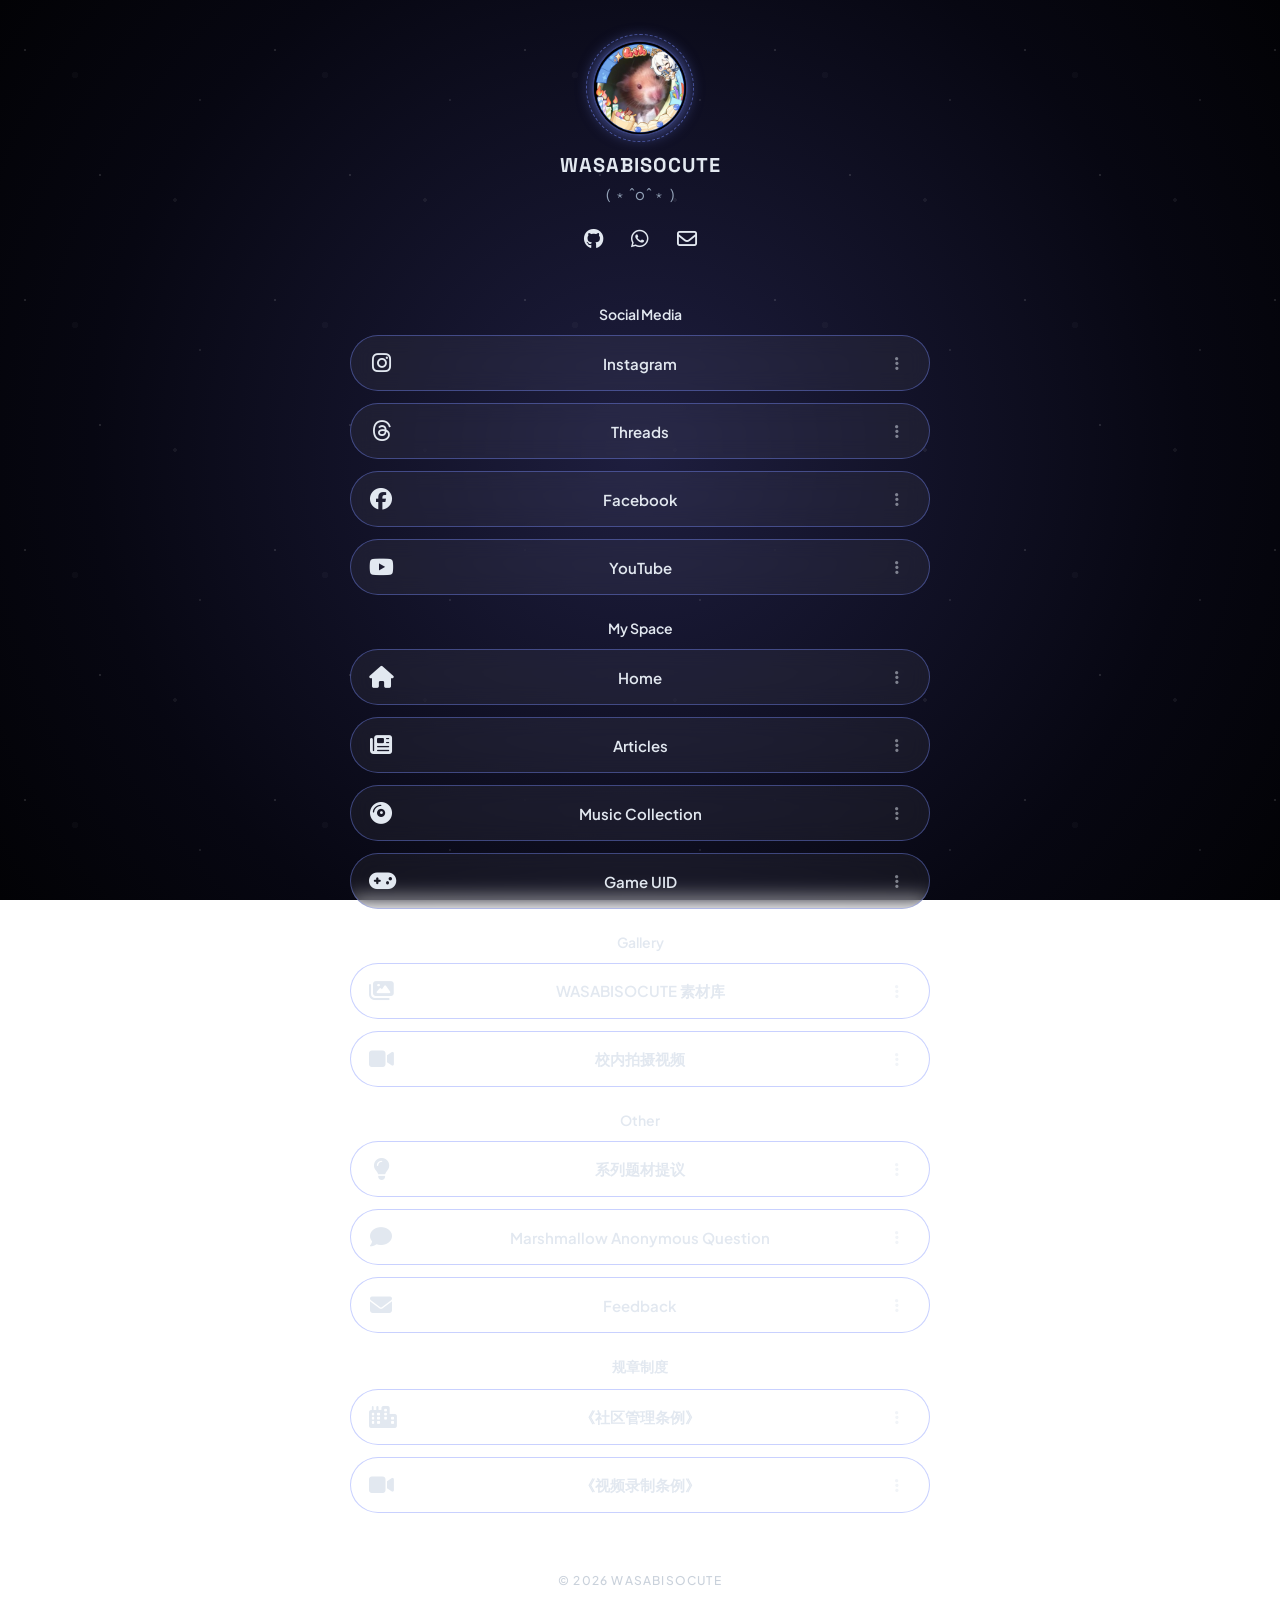
<file: link.html>
<!DOCTYPE html>
<html lang="en">

<head>
    <meta charset="UTF-8">
    <meta name="viewport" content="width=device-width, initial-scale=1.0">
    <meta http-equiv="Cache-Control" content="no-cache, no-store, must-revalidate">
    <meta http-equiv="Pragma" content="no-cache">
    <meta http-equiv="Expires" content="0">
    <title>Links | WASABISOCUTE</title>
    <link rel="icon" type="image/x-icon" href="/picture/favicon.ico">
    <link rel="preconnect" href="https://fonts.googleapis.com">
    <link rel="preconnect" href="https://fonts.gstatic.com" crossorigin>
    <link
        href="https://fonts.googleapis.com/css2?family=Plus+Jakarta+Sans:wght@300;400;500;600;700&family=Space+Grotesk:wght@400;500;600;700&display=swap"
        rel="stylesheet">
    <link href="https://cdnjs.cloudflare.com/ajax/libs/font-awesome/6.5.2/css/all.min.css" rel="stylesheet">
    <style>
        :root {
            --bg-gradient: radial-gradient(circle at 50% 50%, #1e1e3f, #070712 70%, #020205);
            --card-border: rgba(120, 140, 255, 0.4);
            --card-border-glow: rgba(120, 140, 255, 0.6);
            --text-main: #e2e8f0;
            --text-muted: #94a3b8;
            --accent-color: #6366f1;
            --accent-glow: rgba(99, 102, 241, 0.4);
            --btn-bg: rgba(255, 255, 255, 0.05);
            --btn-bg-hover: rgba(255, 255, 255, 0.1);
        }

        * {
            box-sizing: border-box;
            margin: 0;
            padding: 0;
        }

        body {
            font-family: 'Plus Jakarta Sans', sans-serif;
            background: var(--bg-gradient);
            background-attachment: fixed;
            color: var(--text-main);
            min-height: 100vh;
            display: flex;
            flex-direction: column;
            align-items: center;
            overflow-x: hidden;
            padding: 40px 16px;
        }

        .stars {
            position: fixed;
            inset: 0;
            background:
                radial-gradient(circle at 10% 20%, rgba(255, 255, 255, 0.2) 1px, transparent 1px),
                radial-gradient(circle at 80% 40%, rgba(255, 255, 255, 0.15) 1.5px, transparent 1.5px),
                radial-gradient(circle at 40% 70%, rgba(255, 255, 255, 0.2) 1px, transparent 1px),
                radial-gradient(circle at 70% 80%, rgba(255, 255, 255, 0.1) 2px, transparent 2px),
                radial-gradient(circle at 30% 30%, rgba(255, 255, 255, 0.05) 3px, transparent 3px);
            background-size: 250px 250px;
            opacity: 0.6;
            pointer-events: none;
            z-index: 0;
            animation: spacetwinkle 60s linear infinite;
        }

        @keyframes spacetwinkle {
            from {
                background-position: 0 0;
            }

            to {
                background-position: 500px 1000px;
            }
        }

        .container {
            position: relative;
            z-index: 10;
            width: 100%;
            max-width: 580px;
            display: flex;
            flex-direction: column;
            align-items: center;
        }

        .avatar-wrapper {
            position: relative;
            margin: 0 auto 16px;
        }

        .avatar {
            width: 96px;
            height: 96px;
            border-radius: 50%;
            background: rgba(12, 12, 28, 0.6);
            border: 2px solid var(--card-border);
            box-shadow: 0 0 15px var(--card-border-glow);
            object-fit: cover;
            display: flex;
            align-items: center;
            justify-content: center;
            font-size: 2.5rem;
            color: var(--accent-color);
        }

        .avatar-ring {
            position: absolute;
            inset: -6px;
            border-radius: 50%;
            border: 1px dashed rgba(120, 140, 255, 0.5);
            animation: rotateRing 20s linear infinite;
        }

        @keyframes rotateRing {
            from {
                transform: rotate(0deg);
            }

            to {
                transform: rotate(360deg);
            }
        }

        .profile-name {
            font-family: 'Space Grotesk', sans-serif;
            font-size: 20px;
            font-weight: 700;
            text-transform: uppercase;
            letter-spacing: 0.05em;
            text-align: center;
            color: var(--text-main);
            margin-bottom: 6px;
        }

        .profile-bio {
            font-size: 15px;
            font-weight: 400;
            color: var(--text-muted);
            text-align: center;
        }

        .social-header-row {
            display: flex;
            justify-content: center;
            gap: 12px;
            margin-top: 16px;
            margin-bottom: 24px;
        }

        .social-btn {
            background: transparent;
            border: none;
            color: var(--text-main);
            font-size: 20px;
            padding: 8px;
            cursor: pointer;
            transition: transform 0.2s ease, filter 0.2s ease;
            text-decoration: none;
            display: inline-flex;
            align-items: center;
            justify-content: center;
        }

        .social-btn:hover {
            transform: scale(1.15);
            filter: drop-shadow(0 0 8px var(--accent-glow));
            color: var(--accent-color);
        }

        .section-header {
            font-size: 14px;
            font-weight: 600;
            color: var(--text-main);
            text-align: center;
            margin: 24px 0 12px 0;
            width: 100%;
        }

        .links-container {
            width: 100%;
            display: flex;
            flex-direction: column;
            gap: 12px;
        }

        .link-pill {
            display: flex;
            align-items: center;
            justify-content: center;
            position: relative;
            width: 100%;
            height: 56px;
            padding: 0 20px;
            background-color: var(--btn-bg);
            border: 1px solid var(--card-border);
            border-radius: 50px;
            text-decoration: none;
            color: var(--text-main);
            font-family: 'Plus Jakarta Sans', sans-serif;
            font-weight: 600;
            font-size: 15px;
            backdrop-filter: blur(10px);
            transition: all 0.2s ease;
        }

        .link-pill:hover {
            background-color: var(--btn-bg-hover);
            border-color: rgba(120, 140, 255, 0.6);
            box-shadow: 0 4px 15px rgba(0, 0, 0, 0.2);
            transform: scale(1.02);
        }

        .link-icon {
            position: absolute;
            left: 18px;
            font-size: 22px;
            width: 24px;
            text-align: center;
            color: var(--text-main);
        }

        .link-text {
            text-align: center;
            width: 100%;
            padding: 0 40px;
            /* leaves room for icons on sides */
        }

        .link-share {
            position: absolute;
            right: 16px;
            width: 32px;
            height: 32px;
            border-radius: 50%;
            display: flex;
            align-items: center;
            justify-content: center;
            opacity: 0.5;
            transition: all 0.2s ease;
            cursor: pointer;
            z-index: 2;
        }

        .link-share:hover {
            opacity: 1;
            background-color: rgba(255, 255, 255, 0.2);
            transform: scale(1.15);
        }

        footer {
            margin-top: 60px;
            font-size: 12px;
            font-weight: 500;
            color: rgba(148, 163, 184, 0.5);
            text-transform: uppercase;
            letter-spacing: 0.1em;
            z-index: 10;
        }

        /* Toast Notification */
        .toast {
            position: fixed;
            bottom: 30px;
            left: 50%;
            transform: translateX(-50%) translateY(100px);
            background: rgba(15, 15, 30, 0.95);
            border: 1px solid var(--accent-color);
            color: var(--text-main);
            padding: 12px 24px;
            border-radius: 50px;
            box-shadow: 0 8px 30px rgba(0, 0, 0, 0.6), 0 0 15px var(--accent-glow);
            backdrop-filter: blur(12px);
            display: flex;
            align-items: center;
            gap: 10px;
            font-size: 14px;
            font-weight: 500;
            z-index: 1000;
            opacity: 0;
            pointer-events: none;
            transition: transform 0.3s cubic-bezier(0.16, 1, 0.3, 1), opacity 0.3s ease;
        }

        .toast.show {
            transform: translateX(-50%) translateY(0);
            opacity: 1;
            pointer-events: auto;
        }

        .toast i {
            color: #10b981;
            font-size: 16px;
        }

        /* Share Modal Overlay */
        .share-modal-overlay {
            position: fixed;
            inset: 0;
            background: rgba(5, 5, 12, 0.75);
            backdrop-filter: blur(8px);
            display: flex;
            align-items: center;
            justify-content: center;
            z-index: 999;
            opacity: 0;
            visibility: hidden;
            transition: opacity 0.25s ease, visibility 0.25s ease;
            padding: 16px;
        }

        .share-modal-overlay.active {
            opacity: 1;
            visibility: visible;
        }

        /* Share Modal Content Card */
        .share-modal-content {
            background: rgba(18, 18, 38, 0.92);
            border: 1px solid var(--card-border);
            box-shadow: 0 16px 50px rgba(0, 0, 0, 0.7), 0 0 30px var(--card-border-glow);
            border-radius: 24px;
            width: 100%;
            max-width: 440px;
            padding: 24px;
            display: flex;
            flex-direction: column;
            gap: 16px;
            transform: scale(0.92);
            transition: transform 0.25s cubic-bezier(0.16, 1, 0.3, 1);
        }

        .share-modal-overlay.active .share-modal-content {
            transform: scale(1);
        }

        .share-modal-header {
            display: flex;
            align-items: center;
            justify-content: space-between;
        }

        .share-modal-title {
            font-family: 'Space Grotesk', sans-serif;
            font-size: 18px;
            font-weight: 700;
            color: var(--text-main);
            overflow: hidden;
            text-overflow: ellipsis;
            white-space: nowrap;
            padding-right: 12px;
        }

        .share-modal-close {
            background: rgba(255, 255, 255, 0.08);
            border: none;
            color: var(--text-muted);
            width: 32px;
            height: 32px;
            border-radius: 50%;
            display: flex;
            align-items: center;
            justify-content: center;
            cursor: pointer;
            transition: background 0.2s, color 0.2s, transform 0.2s;
            flex-shrink: 0;
        }

        .share-modal-close:hover {
            background: rgba(255, 255, 255, 0.18);
            color: #fff;
            transform: scale(1.08);
        }

        .share-modal-url {
            font-family: 'Space Grotesk', monospace;
            font-size: 13px;
            color: var(--text-muted);
            background: rgba(8, 8, 20, 0.6);
            border: 1px solid rgba(120, 140, 255, 0.15);
            padding: 10px 14px;
            border-radius: 12px;
            word-break: break-all;
            user-select: all;
            max-height: 70px;
            overflow-y: auto;
        }

        .share-modal-actions {
            display: flex;
            flex-direction: column;
            gap: 10px;
            margin-top: 4px;
        }

        .share-action-btn {
            display: flex;
            align-items: center;
            justify-content: center;
            gap: 10px;
            padding: 12px 18px;
            border-radius: 50px;
            font-family: 'Plus Jakarta Sans', sans-serif;
            font-size: 14px;
            font-weight: 600;
            cursor: pointer;
            border: 1px solid var(--card-border);
            background: rgba(255, 255, 255, 0.05);
            color: var(--text-main);
            transition: all 0.2s ease;
        }

        .share-action-btn:hover {
            background: rgba(255, 255, 255, 0.12);
            border-color: rgba(120, 140, 255, 0.6);
            transform: translateY(-2px);
        }

        .share-action-btn.primary {
            background: linear-gradient(135deg, #6366f1, #4f46e5);
            border: none;
            box-shadow: 0 4px 15px var(--accent-glow);
        }

        .share-action-btn.primary:hover {
            background: linear-gradient(135deg, #7174f8, #5b53ee);
            box-shadow: 0 6px 20px rgba(99, 102, 241, 0.6);
            transform: translateY(-2px);
        }
    </style>
</head>

<body>
    <div class="stars"></div>

    <div class="container">
        <!-- Avatar and Profile Info -->
        <div class="avatar-wrapper">
            <div class="avatar-ring"></div>
            <div class="avatar">
                <img src="/picture/avatar/WASABISOCUTE.jpg" alt="Avatar"
                    style="width:100%; height:100%; border-radius:50%; object-fit:cover;">
            </div>
        </div>
        <h1 class="profile-name">WASABISOCUTE</h1>
        <p class="profile-bio">( ﹡ˆoˆ﹡ )</p>

        <!-- Social Icons in Header -->
        <div class="social-header-row" id="social-header-container"></div>

        <!-- Link Sections Container -->
        <div id="link-sections-container" style="width: 100%;"></div>

    </div>

    <footer>
        &copy; 2026 WASABISOCUTE
    </footer>

    <!-- Toast Notification -->
    <div id="toast" class="toast">
        <i class="fa-solid fa-circle-check"></i>
        <span id="toast-message">链接已复制到剪贴板</span>
    </div>

    <!-- Share Modal -->
    <div id="share-modal" class="share-modal-overlay">
        <div class="share-modal-content">
            <div class="share-modal-header">
                <div class="share-modal-title" id="share-modal-title">Link Title</div>
                <button class="share-modal-close" id="share-modal-close">
                    <i class="fa-solid fa-xmark"></i>
                </button>
            </div>
            <div class="share-modal-url" id="share-modal-url">https://...</div>
            <div class="share-modal-actions">
                <button class="share-action-btn primary" id="share-btn-copy">
                    <i class="fa-solid fa-copy"></i>
                    <span>复制链接 / Copy Link</span>
                </button>
                <button class="share-action-btn" id="share-btn-native">
                    <i class="fa-solid fa-share-nodes"></i>
                    <span>分享 / Share</span>
                </button>
                <button class="share-action-btn" id="share-btn-open">
                    <i class="fa-solid fa-arrow-up-right-from-square"></i>
                    <span>新标签页打开 / Open in New Tab</span>
                </button>
            </div>
        </div>
    </div>

    <script src="link.js"></script>
</body>

</html>
</file>
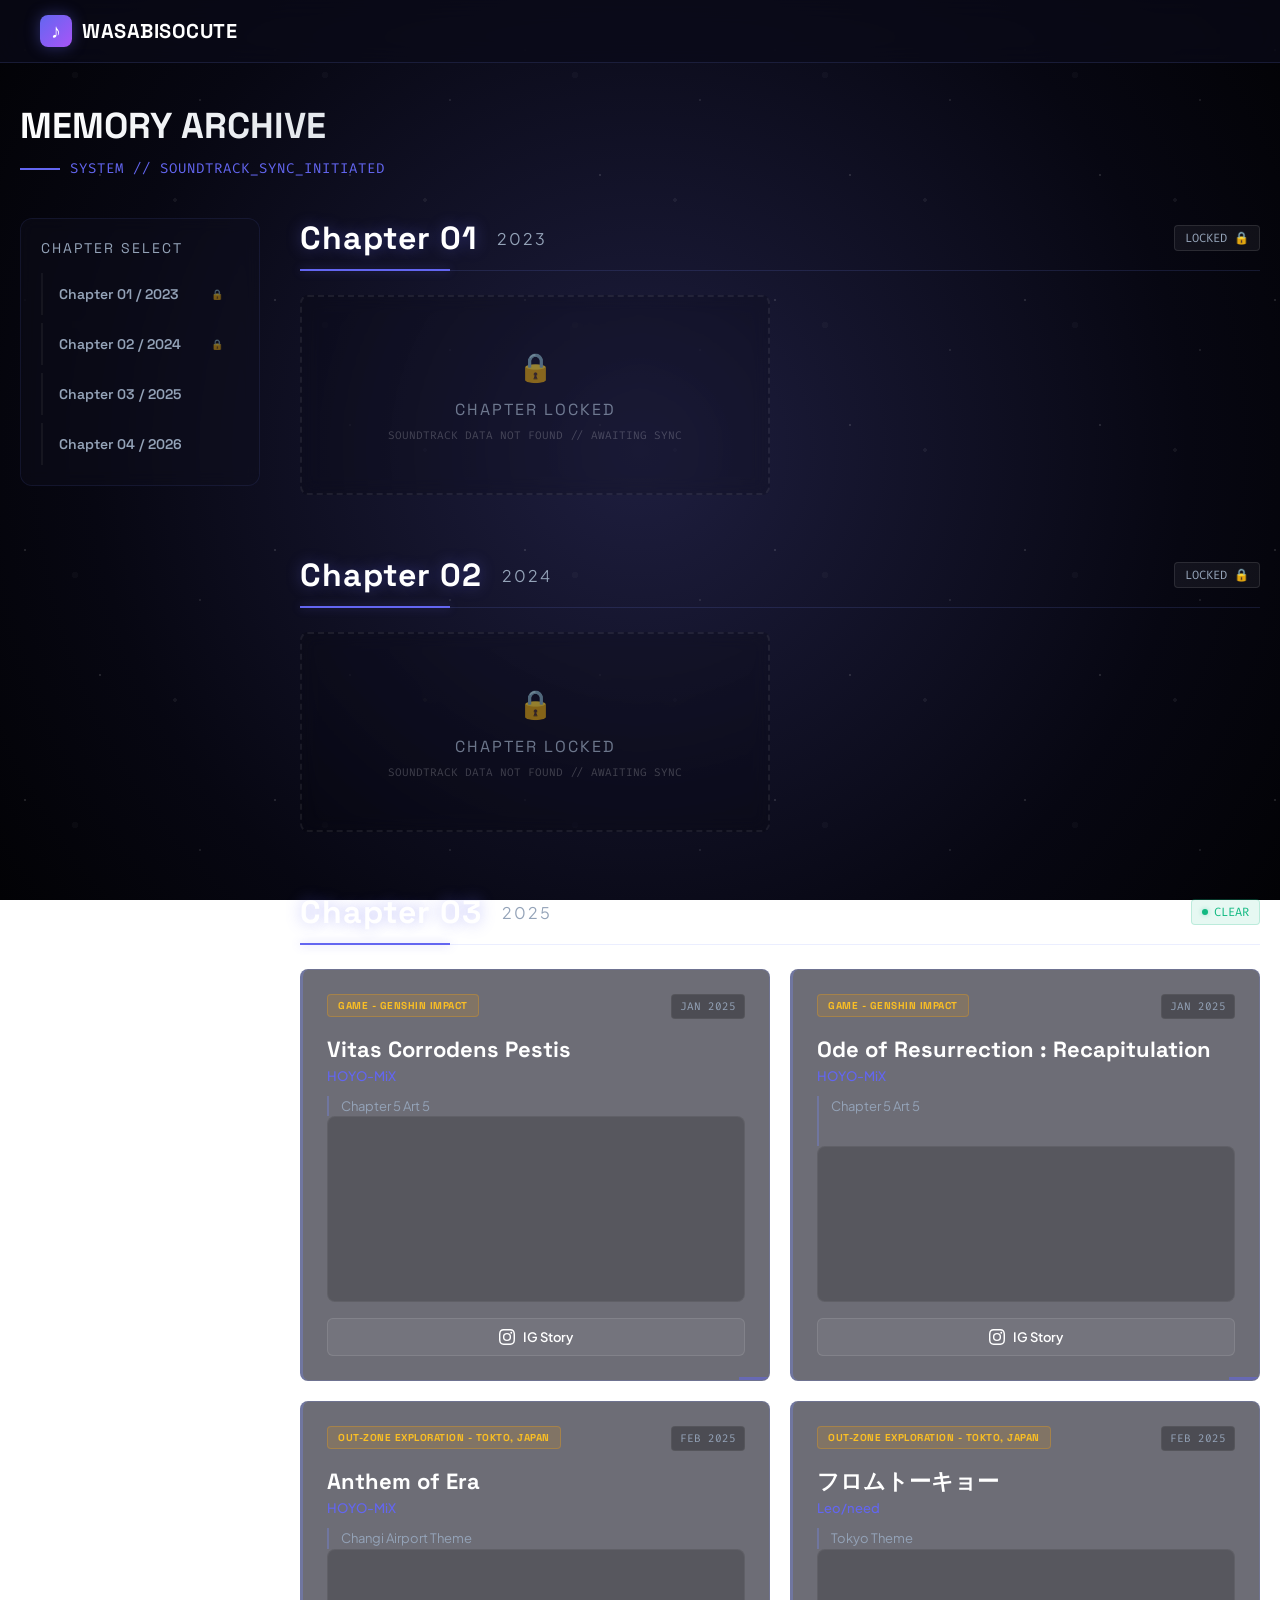
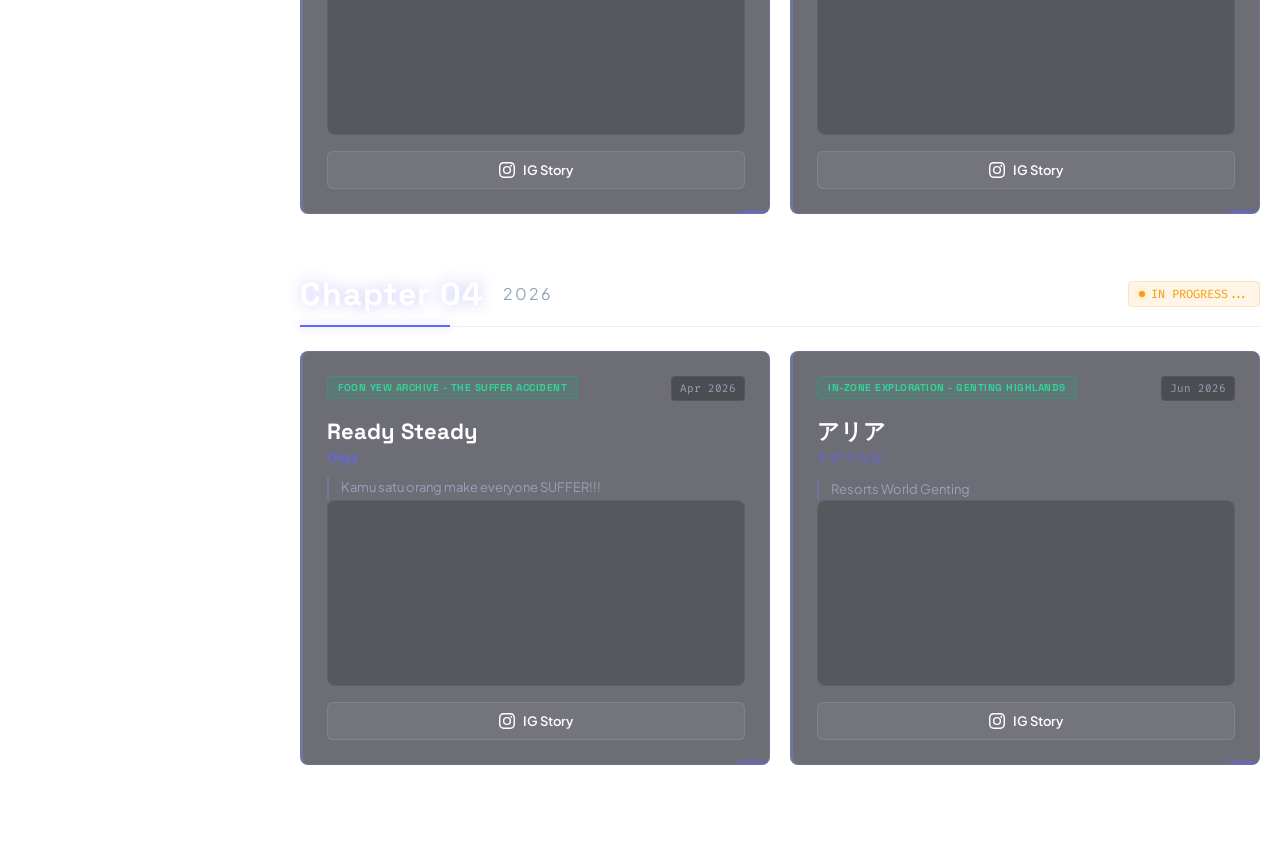
<file: music_collection_old.html>
<!DOCTYPE html>
<html lang="zh-CN">

<head>
    <meta charset="UTF-8">
    <meta name="viewport" content="width=device-width, initial-scale=1.0">
    <title>OST Collection | WASABISOCUTE</title>

    <!-- Premium Fonts -->
    <link rel="preconnect" href="https://fonts.googleapis.com">
    <link rel="preconnect" href="https://fonts.gstatic.com" crossorigin>
    <link
        href="https://fonts.googleapis.com/css2?family=Plus+Jakarta+Sans:wght@300;400;500;600;700&family=Space+Grotesk:wght@400;500;600;700&family=Fira+Code:wght@400;500&display=swap"
        rel="stylesheet">

    <style>
        :root {
            --bg-gradient: radial-gradient(circle at 50% 50%, #1e1e3f, #070712 70%, #020205);
            --card-bg: rgba(12, 12, 28, 0.6);
            --card-border: rgba(120, 140, 255, 0.2);
            --card-border-glow: rgba(120, 140, 255, 0.6);
            --text-main: #e2e8f0;
            --text-muted: #94a3b8;
            --accent-color: #6366f1;
            --accent-glow: rgba(99, 102, 241, 0.4);
            --success-color: #10b981;
            --success-glow: rgba(16, 185, 129, 0.4);
            --warning-color: #f59e0b;
        }

        * {
            box-sizing: border-box;
            margin: 0;
            padding: 0;
        }

        /* Custom Scrollbar */
        ::-webkit-scrollbar {
            width: 8px;
            height: 8px;
        }

        ::-webkit-scrollbar-track {
            background: rgba(10, 10, 20, 0.5);
        }

        ::-webkit-scrollbar-thumb {
            background: rgba(120, 140, 255, 0.3);
            border-radius: 4px;
        }

        ::-webkit-scrollbar-thumb:hover {
            background: rgba(120, 140, 255, 0.6);
        }

        body {
            font-family: 'Plus Jakarta Sans', sans-serif;
            background: var(--bg-gradient);
            background-attachment: fixed;
            color: var(--text-main);
            min-height: 100vh;
            display: flex;
            flex-direction: column;
            overflow-x: hidden;
            scroll-behavior: smooth;
        }

        /* Cosmic Background Stars */
        .stars {
            position: fixed;
            inset: 0;
            background:
                radial-gradient(circle at 10% 20%, rgba(255, 255, 255, 0.2) 1px, transparent 1px),
                radial-gradient(circle at 80% 40%, rgba(255, 255, 255, 0.15) 1.5px, transparent 1.5px),
                radial-gradient(circle at 40% 70%, rgba(255, 255, 255, 0.2) 1px, transparent 1px),
                radial-gradient(circle at 70% 80%, rgba(255, 255, 255, 0.1) 2px, transparent 2px),
                radial-gradient(circle at 30% 30%, rgba(255, 255, 255, 0.05) 3px, transparent 3px);
            background-size: 250px 250px;
            opacity: 0.6;
            pointer-events: none;
            z-index: 0;
            animation: spacetwinkle 60s linear infinite;
        }

        @keyframes spacetwinkle {
            from {
                background-position: 0 0;
            }

            to {
                background-position: 500px 1000px;
            }
        }

        header {
            position: sticky;
            top: 0;
            z-index: 100;
            backdrop-filter: blur(12px);
            background: rgba(10, 10, 25, 0.7);
            border-bottom: 1px solid rgba(120, 140, 255, 0.15);
            padding: 15px 30px;
        }

        .nav-container {
            max-width: 1200px;
            margin: 0 auto;
            display: flex;
            justify-content: space-between;
            align-items: center;
        }

        .logo {
            font-family: 'Space Grotesk', sans-serif;
            font-size: 20px;
            font-weight: 700;
            color: #fff;
            text-decoration: none;
            display: flex;
            align-items: center;
            gap: 10px;
            letter-spacing: 0.5px;
        }

        .logo-symbol {
            width: 32px;
            height: 32px;
            border-radius: 8px;
            background: linear-gradient(135deg, var(--accent-color), #a855f7);
            display: flex;
            align-items: center;
            justify-content: center;
            font-weight: bold;
            color: #fff;
            box-shadow: 0 0 15px var(--accent-glow);
        }

        /* Main Layout */
        main {
            flex: 1;
            max-width: 1300px;
            width: 100%;
            margin: 0 auto;
            padding: 40px 20px;
            z-index: 1;
            position: relative;
        }

        .page-title {
            font-family: 'Space Grotesk', sans-serif;
            font-size: 36px;
            font-weight: 700;
            text-align: left;
            margin-bottom: 10px;
            background: linear-gradient(135deg, #fff, var(--text-muted));
            -webkit-background-clip: text;
            -webkit-text-fill-color: transparent;
        }

        .page-subtitle {
            text-align: left;
            color: var(--accent-color);
            margin-bottom: 40px;
            font-size: 14px;
            font-family: 'Fira Code', monospace;
            letter-spacing: 1px;
            display: flex;
            align-items: center;
            gap: 10px;
        }

        .page-subtitle::before {
            content: '';
            display: inline-block;
            width: 40px;
            height: 2px;
            background: var(--accent-color);
        }

        /* Quest UI Layout (Sidebar + Content) */
        .quest-layout {
            display: flex;
            gap: 40px;
            align-items: flex-start;
        }

        /* Quest Sidebar */
        .quest-sidebar {
            position: sticky;
            top: 100px;
            width: 240px;
            flex-shrink: 0;
            background: rgba(15, 15, 30, 0.4);
            border: 1px solid rgba(120, 140, 255, 0.1);
            border-radius: 12px;
            padding: 20px;
            backdrop-filter: blur(8px);
        }

        .sidebar-title {
            font-family: 'Space Grotesk', sans-serif;
            font-size: 14px;
            color: var(--text-muted);
            margin-bottom: 16px;
            text-transform: uppercase;
            letter-spacing: 2px;
        }

        .quest-list {
            list-style: none;
            display: flex;
            flex-direction: column;
            gap: 8px;
        }

        .quest-item a {
            display: flex;
            align-items: center;
            justify-content: space-between;
            padding: 12px 16px;
            color: var(--text-muted);
            text-decoration: none;
            font-family: 'Space Grotesk', sans-serif;
            font-size: 14px;
            font-weight: 600;
            border-left: 2px solid rgba(255, 255, 255, 0.05);
            transition: all 0.2s;
            border-radius: 0 8px 8px 0;
        }

        .quest-item a:hover {
            color: #fff;
            background: rgba(255, 255, 255, 0.03);
            border-left-color: rgba(255, 255, 255, 0.3);
        }

        .quest-item.active a {
            color: #fff;
            border-left-color: var(--accent-color);
            background: linear-gradient(90deg, rgba(99, 102, 241, 0.15), transparent);
            text-shadow: 0 0 10px rgba(255, 255, 255, 0.3);
        }

        .quest-lock {
            font-size: 10px;
            opacity: 0.5;
        }

        .quest-content {
            flex: 1;
            min-width: 0;
        }

        /* Chapter Sections */
        .chapter-section {
            margin-bottom: 60px;
            scroll-margin-top: 100px;
            /* For anchor links */
        }

        .chapter-header {
            display: flex;
            align-items: center;
            flex-wrap: wrap;
            gap: 20px;
            margin-bottom: 24px;
            border-bottom: 1px solid rgba(120, 140, 255, 0.15);
            padding-bottom: 12px;
            position: relative;
        }

        .chapter-header::after {
            content: '';
            position: absolute;
            bottom: -1px;
            left: 0;
            width: 150px;
            height: 2px;
            background: var(--accent-color);
            box-shadow: 0 0 10px var(--accent-glow);
        }

        .chapter-num {
            font-family: 'Space Grotesk', sans-serif;
            font-size: 32px;
            font-weight: 700;
            color: #fff;
            text-shadow: 0 0 15px var(--accent-glow);
            letter-spacing: 1px;
        }

        .chapter-title {
            font-size: 16px;
            color: var(--text-muted);
            letter-spacing: 2px;
            text-transform: uppercase;
        }

        .chapter-status {
            margin-left: auto;
            font-family: 'Fira Code', monospace;
            font-size: 12px;
            color: var(--success-color);
            background: rgba(16, 185, 129, 0.1);
            padding: 4px 10px;
            border-radius: 4px;
            border: 1px solid rgba(16, 185, 129, 0.2);
            display: flex;
            align-items: center;
            gap: 6px;
        }

        .chapter-status.in-progress {
            color: var(--warning-color);
            background: rgba(245, 158, 11, 0.1);
            border-color: rgba(245, 158, 11, 0.2);
        }

        .chapter-status.locked {
            color: var(--text-muted);
            background: rgba(255, 255, 255, 0.05);
            border-color: rgba(255, 255, 255, 0.1);
        }

        .chapter-status.locked::before {
            display: none;
        }

        .chapter-status::before {
            content: '';
            display: inline-block;
            width: 6px;
            height: 6px;
            background: var(--success-color);
            border-radius: 50%;
            box-shadow: 0 0 5px var(--success-glow);
        }

        .chapter-status.in-progress::before {
            background: var(--warning-color);
            box-shadow: 0 0 5px rgba(245, 158, 11, 0.4);
            animation: pulse 1.5s infinite;
        }

        @keyframes pulse {
            0% {
                opacity: 1;
            }

            50% {
                opacity: 0.3;
            }

            100% {
                opacity: 1;
            }
        }

        /* Game Card Grid (OST Grid) */
        .game-grid {
            display: grid;
            grid-template-columns: repeat(auto-fill, minmax(320px, 1fr));
            gap: 20px;
        }

        .game-card {
            background: var(--card-bg);
            border: 1px solid var(--card-border);
            border-radius: 8px;
            padding: 24px;
            display: flex;
            flex-direction: column;
            position: relative;
            overflow: hidden;
            backdrop-filter: blur(8px);
            transition: all 0.3s cubic-bezier(0.25, 0.8, 0.25, 1);
            /* Tech borders */
            border-left: 3px solid rgba(120, 140, 255, 0.3);
        }

        .game-card::before {
            content: '';
            position: absolute;
            inset: 0;
            background: linear-gradient(135deg, rgba(255, 255, 255, 0.05), transparent);
            opacity: 0;
            transition: opacity 0.3s;
        }

        /* HUD Overlays on Card */
        .card-decor-line {
            position: absolute;
            bottom: 0;
            right: 0;
            width: 30px;
            height: 3px;
            background: var(--accent-color);
            opacity: 0.5;
        }

        .game-card:hover {
            transform: translateY(-5px);
            border-color: var(--card-border-glow);
            border-left-color: var(--accent-color);
            box-shadow: 0 12px 24px rgba(0, 0, 0, 0.4), 0 0 20px var(--accent-glow);
        }

        .game-card:hover::before {
            opacity: 1;
        }

        .game-card:hover .card-decor-line {
            opacity: 1;
            box-shadow: 0 0 10px var(--accent-glow);
            width: 50px;
            transition: width 0.3s;
        }

        .card-header {
            display: flex;
            justify-content: space-between;
            align-items: flex-start;
            margin-bottom: 16px;
            z-index: 1;
        }

        .platform-badges {
            display: flex;
            gap: 5px;
        }

        .badge {
            font-size: 10px;
            font-weight: 700;
            padding: 4px 10px;
            border-radius: 4px;
            text-transform: uppercase;
            letter-spacing: 0.5px;
            font-family: 'Space Grotesk', sans-serif;
        }

        .badge-travel {
            background: rgba(99, 102, 241, 0.15);
            color: #818cf8;
            border: 1px solid rgba(99, 102, 241, 0.3);
        }

        .badge-event {
            background: rgba(16, 185, 129, 0.15);
            color: #34d399;
            border: 1px solid rgba(16, 185, 129, 0.3);
        }

        .badge-activity {
            background: rgba(245, 158, 11, 0.15);
            color: #fbbf24;
            border: 1px solid rgba(245, 158, 11, 0.3);
        }

        .memory-date {
            font-family: 'Fira Code', monospace;
            font-size: 11px;
            color: var(--text-muted);
            background: rgba(0, 0, 0, 0.3);
            padding: 4px 8px;
            border-radius: 4px;
            border: 1px solid rgba(255, 255, 255, 0.05);
        }

        .game-title {
            font-family: 'Space Grotesk', sans-serif;
            font-size: 22px;
            font-weight: 700;
            color: #fff;
            margin-bottom: 4px;
            z-index: 1;
            line-height: 1.3;
        }

        .composer-name {
            font-size: 13px;
            color: var(--accent-color);
            margin-bottom: 12px;
            z-index: 1;
            font-weight: 500;
        }

        .song-description {
            color: var(--text-muted);
            font-size: 13px;
            line-height: 1.6;
            margin-bottom: auto;
            flex-grow: 1;
            padding-left: 12px;
            border-left: 2px solid rgba(120, 140, 255, 0.3);
            z-index: 1;
        }

        .embed-container {
            z-index: 1;
            margin-bottom: 16px;
            border-radius: 8px;
            overflow: hidden;
            background: rgba(0, 0, 0, 0.2);
            border: 1px solid rgba(255, 255, 255, 0.05);
        }

        .card-actions {
            display: flex;
            gap: 12px;
            z-index: 1;
            margin-top: auto;
        }

        .btn-action {
            display: flex;
            align-items: center;
            justify-content: center;
            gap: 8px;
            padding: 10px 14px;
            border-radius: 6px;
            font-weight: 600;
            font-size: 13px;
            text-decoration: none;
            transition: all 0.2s;
            cursor: pointer;
            border: none;
            flex: 1;
            font-family: 'Plus Jakarta Sans', sans-serif;
        }

        .btn-ig {
            background: rgba(255, 255, 255, 0.05);
            border: 1px solid rgba(255, 255, 255, 0.1);
            color: #fff;
        }

        .btn-ig:hover {
            background: rgba(225, 48, 108, 0.15);
            border-color: #e1306c;
            color: #fff;
            transform: translateY(-2px);
        }

        .btn-ig svg {
            width: 16px;
            height: 16px;
        }

        /* Locked Card State */
        .locked-card {
            align-items: center;
            justify-content: center;
            min-height: 200px;
            text-align: center;
            border: 2px dashed rgba(255, 255, 255, 0.1);
            background: rgba(0, 0, 0, 0.2);
            opacity: 0.7;
        }

        .locked-card:hover {
            transform: none;
            border-color: rgba(255, 255, 255, 0.2);
            box-shadow: none;
        }

        .locked-card:hover::before {
            opacity: 0;
        }

        .locked-icon {
            font-size: 28px;
            margin-bottom: 15px;
            opacity: 0.8;
        }

        .locked-title {
            font-family: 'Space Grotesk', sans-serif;
            font-size: 16px;
            color: var(--text-muted);
            letter-spacing: 2px;
            margin-bottom: 8px;
        }

        .locked-subtitle {
            font-family: 'Fira Code', monospace;
            font-size: 11px;
            color: rgba(255, 255, 255, 0.3);
        }

        @media (max-width: 900px) {
            .quest-layout {
                flex-direction: column;
            }

            .quest-sidebar {
                width: 100%;
                position: static;
            }
        }
    </style>
</head>

<body>
    <!-- Background Animation -->
    <div class="stars"></div>

    <!-- Header -->
    <header>
        <div class="nav-container">
            <div class="logo">
                <div class="logo-symbol">♪</div>
                WASABISOCUTE
            </div>
        </div>
    </header>

    <main>
        <h1 class="page-title">MEMORY ARCHIVE</h1>
        <p class="page-subtitle">SYSTEM // SOUNDTRACK_SYNC_INITIATED</p>

        <div class="quest-layout">
            <!-- Game UI Sidebar Navigation -->
            <aside class="quest-sidebar">
                <div class="sidebar-title">CHAPTER SELECT</div>
                <ul class="quest-list">
                    <li class="quest-item active"><a href="#ch1">Chapter 01 / 2023 <span
                                class="quest-lock">🔒</span></a></li>
                    <li class="quest-item"><a href="#ch2">Chapter 02 / 2024 <span class="quest-lock">🔒</span></a></li>
                    <li class="quest-item"><a href="#ch3">Chapter 03 / 2025</a></li>
                    <li class="quest-item"><a href="#ch4">Chapter 04 / 2026</a></li>
                </ul>
            </aside>

            <!-- Chapters Content -->
            <div class="quest-content">

                <!-- Chapter 1 -->
                <div class="chapter-section" id="ch1">
                    <div class="chapter-header">
                        <div class="chapter-num">Chapter 01</div>
                        <div class="chapter-title">2023</div>
                        <div class="chapter-status locked">LOCKED 🔒</div>
                    </div>

                    <div class="game-grid">
                        <div class="game-card locked-card">
                            <div class="locked-icon">🔒</div>
                            <div class="locked-title">CHAPTER LOCKED</div>
                            <div class="locked-subtitle">SOUNDTRACK DATA NOT FOUND // AWAITING SYNC</div>
                        </div>
                    </div>
                </div>

                <!-- Chapter 2 -->
                <div class="chapter-section" id="ch2">
                    <div class="chapter-header">
                        <div class="chapter-num">Chapter 02</div>
                        <div class="chapter-title">2024</div>
                        <div class="chapter-status locked">LOCKED 🔒</div>
                    </div>

                    <div class="game-grid">
                        <div class="game-card locked-card">
                            <div class="locked-icon">🔒</div>
                            <div class="locked-title">CHAPTER LOCKED</div>
                            <div class="locked-subtitle">SOUNDTRACK DATA NOT FOUND // AWAITING SYNC</div>
                        </div>
                    </div>
                </div>

                <!-- Chapter 3 -->
                <div class="chapter-section" id="ch3">
                    <div class="chapter-header">
                        <div class="chapter-num">Chapter 03</div>
                        <div class="chapter-title">2025</div>
                        <div class="chapter-status">CLEAR</div>
                    </div>

                    <div class="game-grid">
                        <!-- Card 3 -->
                        <div class="game-card category-activity">
                            <div class="card-decor-line"></div>

                            <div class="card-header">
                                <div class="platform-badges">
                                    <span class="badge badge-activity">Game - Genshin Impact</span>
                                </div>
                                <span class="memory-date">JAN 2025</span>
                            </div>
                            <h3 class="game-title">Vitas Corrodens Pestis</h3>
                            <div class="composer-name">HOYO-MiX</div>
                            <div class="song-description">
                                Chapter 5 Art 5
                            </div>

                            <!-- Embedded Spotify Player -->
                            <div class="embed-container">
                                <iframe style="border-radius:8px" width="100%" height="180"
                                    src="https://www.youtube.com/embed/Z-jDPf9sDWI?start=3470"
                                    title="YouTube video player" frameborder="0" allow="accelerometer; autoplay; clipboard-write; encrypted-media;
                                    gyroscope; picture-in-picture; web-share"
                                    referrerpolicy="strict-origin-when-cross-origin" allowfullscreen></iframe>
                            </div>

                            <div class="card-actions">
                                <a href="https://www.instagram.com/s/aGlnaGxpZ2h0OjE3OTY4NjkyNTY5NzkyMzIw?story_media_id=3537309540074394582_63008808258&igsh=MXJ4ZG4wZHA1OW5mMw=="
                                    target="_blank" class="btn-action btn-ig">
                                    <svg viewBox="0 0 24 24" fill="currentColor">
                                        <path
                                            d="M12 2.163c3.204 0 3.584.012 4.85.07 3.252.148 4.771 1.691 4.919 4.919.058 1.265.069 1.645.069 4.849 0 3.205-.012 3.584-.069 4.849-.149 3.225-1.664 4.771-4.919 4.919-1.266.058-1.644.07-4.85.07-3.204 0-3.584-.012-4.849-.07-3.26-.149-4.771-1.699-4.919-4.92-.058-1.265-.07-1.644-.07-4.849 0-3.204.013-3.583.07-4.849.149-3.227 1.664-4.771 4.919-4.919 1.266-.057 1.645-.069 4.849-.069zM12 0C8.741 0 8.333.014 7.053.072 2.695.272.273 2.69.073 7.052.014 8.333 0 8.741 0 12c0 3.259.014 3.668.072 4.948.2 4.358 2.618 6.78 6.98 6.98C8.333 23.986 8.741 24 12 24c3.259 0 3.668-.014 4.948-.072 4.354-.2 6.782-2.618 6.979-6.98.059-1.28.073-1.689.073-4.948 0-3.259-.014-3.667-.072-4.947-.196-4.354-2.617-6.78-6.979-6.98C15.668.014 15.259 0 12 0zm0 5.838a6.162 6.162 0 100 12.324 6.162 6.162 0 000-12.324zM12 16a4 4 0 110-8 4 4 0 010 8zm6.406-11.845a1.44 1.44 0 100 2.881 1.44 1.44 0 000-2.881z" />
                                    </svg>
                                    IG Story
                                </a>
                            </div>
                        </div>
                        <div class="game-card category-activity">
                            <div class="card-decor-line"></div>

                            <div class="card-header">
                                <div class="platform-badges">
                                    <span class="badge badge-activity">Game - Genshin Impact</span>
                                </div>
                                <span class="memory-date">JAN 2025</span>
                            </div>
                            <h3 class="game-title">Ode of Resurrection : Recapitulation</h3>
                            <div class="composer-name">HOYO-MiX</div>
                            <div class="song-description">
                                Chapter 5 Art 5
                            </div>

                            <!-- Embedded Spotify Player -->
                            <div class="embed-container">
                                <iframe style="border-radius:8px"
                                    src="https://www.youtube.com/embed/B1FUeACyqbI?si=pabrob5xFFNW7PS7" title="YouTube video
                                    player" frameborder="0" allow="accelerometer; autoplay; clipboard-write; encrypted-media;
                                    gyroscope; picture-in-picture; web-share"
                                    referrerpolicy="strict-origin-when-cross-origin" allowfullscreen></iframe>
                            </div>

                            <div class="card-actions">
                                <a href="https://www.instagram.com/s/aGlnaGxpZ2h0OjE3OTY4NjkyNTY5NzkyMzIw?story_media_id=3537176221278097451_63008808258&igsh=MXJ4ZG4wZHA1OW5mMw=="
                                    target="_blank" class="btn-action btn-ig">
                                    <svg viewBox="0 0 24 24" fill="currentColor">
                                        <path
                                            d="M12 2.163c3.204 0 3.584.012 4.85.07 3.252.148 4.771 1.691 4.919 4.919.058 1.265.069 1.645.069 4.849 0 3.205-.012 3.584-.069 4.849-.149 3.225-1.664 4.771-4.919 4.919-1.266.058-1.644.07-4.85.07-3.204 0-3.584-.012-4.849-.07-3.26-.149-4.771-1.699-4.919-4.92-.058-1.265-.07-1.644-.07-4.849 0-3.204.013-3.583.07-4.849.149-3.227 1.664-4.771 4.919-4.919 1.266-.057 1.645-.069 4.849-.069zM12 0C8.741 0 8.333.014 7.053.072 2.695.272.273 2.69.073 7.052.014 8.333 0 8.741 0 12c0 3.259.014 3.668.072 4.948.2 4.358 2.618 6.78 6.98 6.98C8.333 23.986 8.741 24 12 24c3.259 0 3.668-.014 4.948-.072 4.354-.2 6.782-2.618 6.979-6.98.059-1.28.073-1.689.073-4.948 0-3.259-.014-3.667-.072-4.947-.196-4.354-2.617-6.78-6.979-6.98C15.668.014 15.259 0 12 0zm0 5.838a6.162 6.162 0 100 12.324 6.162 6.162 0 000-12.324zM12 16a4 4 0 110-8 4 4 0 010 8zm6.406-11.845a1.44 1.44 0 100 2.881 1.44 1.44 0 000-2.881z" />
                                    </svg>
                                    IG Story
                                </a>
                            </div>
                        </div>
                        <div class="game-card category-activity">
                            <div class="card-decor-line"></div>

                            <div class="card-header">
                                <div class="platform-badges">
                                    <span class="badge badge-activity">Out-zone exploration - Tokto, Japan</span>
                                </div>
                                <span class="memory-date">FEB 2025</span>
                            </div>
                            <h3 class="game-title">Anthem of Era</h3>
                            <div class="composer-name">HOYO-MiX</div>
                            <div class="song-description">
                                Changi Airport Theme
                            </div>

                            <div class="embed-container">
                                <iframe style="border-radius:8px" width="100%" height="180"
                                    src="https://www.youtube.com/embed/f_53L9xa9GE" title="YouTube video
                                    player" frameborder="0" allow="accelerometer; autoplay; clipboard-write; encrypted-media;
                                    gyroscope; picture-in-picture; web-share"
                                    referrerpolicy="strict-origin-when-cross-origin" allowfullscreen></iframe>
                            </div>

                            <div class="card-actions">
                                <a href="https://www.instagram.com/s/aGlnaGxpZ2h0OjE4MDM4NTkxMTE3MjY5OTcx?story_media_id=3562051245785979709_63008808258&igsh=NWhzZWljMzE3eW54"
                                    target="_blank" class="btn-action btn-ig">
                                    <svg viewBox="0 0 24 24" fill="currentColor">
                                        <path
                                            d="M12 2.163c3.204 0 3.584.012 4.85.07 3.252.148 4.771 1.691 4.919 4.919.058 1.265.069 1.645.069 4.849 0 3.205-.012 3.584-.069 4.849-.149 3.225-1.664 4.771-4.919 4.919-1.266.058-1.644.07-4.85.07-3.204 0-3.584-.012-4.849-.07-3.26-.149-4.771-1.699-4.919-4.92-.058-1.265-.07-1.644-.07-4.849 0-3.204.013-3.583.07-4.849.149-3.227 1.664-4.771 4.919-4.919 1.266-.057 1.645-.069 4.849-.069zM12 0C8.741 0 8.333.014 7.053.072 2.695.272.273 2.69.073 7.052.014 8.333 0 8.741 0 12c0 3.259.014 3.668.072 4.948.2 4.358 2.618 6.78 6.98 6.98C8.333 23.986 8.741 24 12 24c3.259 0 3.668-.014 4.948-.072 4.354-.2 6.782-2.618 6.979-6.98.059-1.28.073-1.689.073-4.948 0-3.259-.014-3.667-.072-4.947-.196-4.354-2.617-6.78-6.979-6.98C15.668.014 15.259 0 12 0zm0 5.838a6.162 6.162 0 100 12.324 6.162 6.162 0 000-12.324zM12 16a4 4 0 110-8 4 4 0 010 8zm6.406-11.845a1.44 1.44 0 100 2.881 1.44 1.44 0 000-2.881z" />
                                    </svg>
                                    IG Story
                                </a>
                            </div>
                        </div>
                        <div class="game-card category-activity">
                            <div class="card-decor-line"></div>

                            <div class="card-header">
                                <div class="platform-badges">
                                    <span class="badge badge-activity">Out-zone exploration - Tokto, Japan</span>
                                </div>
                                <span class="memory-date">FEB 2025</span>
                            </div>
                            <h3 class="game-title">フロムトーキョー</h3>
                            <div class="composer-name">Leo/need</div>
                            <div class="song-description">
                                Tokyo Theme
                            </div>

                            <div class="embed-container">
                                <iframe style="border-radius:8px" width="100%" height="180"
                                    src="https://www.youtube.com/embed/tpc9wH_JPfk" title="YouTube video player"
                                    frameborder="0" allow="accelerometer; autoplay; clipboard-write; encrypted-media;
                                    gyroscope; picture-in-picture; web-share"
                                    referrerpolicy="strict-origin-when-cross-origin" allowfullscreen></iframe>
                            </div>

                            <div class="card-actions">
                                <a href="https://www.instagram.com/s/aGlnaGxpZ2h0OjE4MDM4NTkxMTE3MjY5OTcx?story_media_id=3562051245785979709_63008808258&igsh=NWhzZWljMzE3eW54"
                                    target="_blank" class="btn-action btn-ig">
                                    <svg viewBox="0 0 24 24" fill="currentColor">
                                        <path
                                            d="M12 2.163c3.204 0 3.584.012 4.85.07 3.252.148 4.771 1.691 4.919 4.919.058 1.265.069 1.645.069 4.849 0 3.205-.012 3.584-.069 4.849-.149 3.225-1.664 4.771-4.919 4.919-1.266.058-1.644.07-4.85.07-3.204 0-3.584-.012-4.849-.07-3.26-.149-4.771-1.699-4.919-4.92-.058-1.265-.07-1.644-.07-4.849 0-3.204.013-3.583.07-4.849.149-3.227 1.664-4.771 4.919-4.919 1.266-.057 1.645-.069 4.849-.069zM12 0C8.741 0 8.333.014 7.053.072 2.695.272.273 2.69.073 7.052.014 8.333 0 8.741 0 12c0 3.259.014 3.668.072 4.948.2 4.358 2.618 6.78 6.98 6.98C8.333 23.986 8.741 24 12 24c3.259 0 3.668-.014 4.948-.072 4.354-.2 6.782-2.618 6.979-6.98.059-1.28.073-1.689.073-4.948 0-3.259-.014-3.667-.072-4.947-.196-4.354-2.617-6.78-6.979-6.98C15.668.014 15.259 0 12 0zm0 5.838a6.162 6.162 0 100 12.324 6.162 6.162 0 000-12.324zM12 16a4 4 0 110-8 4 4 0 010 8zm6.406-11.845a1.44 1.44 0 100 2.881 1.44 1.44 0 000-2.881z" />
                                    </svg>
                                    IG Story
                                </a>
                            </div>
                        </div>
                    </div>
                </div>

                <!-- Chapter 4 -->
                <div class="chapter-section" id="ch4">
                    <div class="chapter-header">
                        <div class="chapter-num">Chapter 04</div>
                        <div class="chapter-title">2026</div>
                        <div class="chapter-status in-progress">IN PROGRESS...</div>
                    </div>

                    <div class="game-grid">
                        <!-- Card 4 -->
                        <div class="game-card category-event">
                            <div class="card-decor-line"></div>

                            <div class="card-header">
                                <div class="platform-badges">
                                    <span class="badge badge-event">Foon Yew Archive - the SUFFER accident</span>
                                </div>
                                <span class="memory-date">Apr 2026</span>
                            </div>
                            <h3 class="game-title">Ready Steady</h3>
                            <div class="composer-name">Giga</div>
                            <div class="song-description">
                                Kamu satu orang make everyone SUFFER!!!
                            </div>

                            <!-- Embedded YouTube Player -->
                            <div class="embed-container">
                                <iframe width="100%" height="180" src="https://www.youtube.com/embed/XAg1jDDG49Y" title="YouTube video
                                    player" frameborder="0" allow="accelerometer; autoplay; clipboard-write; encrypted-media;
                                    gyroscope; picture-in-picture; web-share"
                                    referrerpolicy="strict-origin-when-cross-origin" allowfullscreen></iframe>
                            </div>

                            <div class="card-actions">
                                <a href="https://www.instagram.com/s/aGlnaGxpZ2h0OjE4MTYwNjA5MTY4NDI5OTEz?story_media_id=3872077968886066424_63008808258&igsh=MXJxOWgwODFmbmhpbA=="
                                    target="_blank" class="btn-action btn-ig">
                                    <svg viewBox="0 0 24 24" fill="currentColor">
                                        <path
                                            d="M12 2.163c3.204 0 3.584.012 4.85.07 3.252.148 4.771 1.691 4.919 4.919.058 1.265.069 1.645.069 4.849 0 3.205-.012 3.584-.069 4.849-.149 3.225-1.664 4.771-4.919 4.919-1.266.058-1.644.07-4.85.07-3.204 0-3.584-.012-4.849-.07-3.26-.149-4.771-1.699-4.919-4.92-.058-1.265-.07-1.644-.07-4.849 0-3.204.013-3.583.07-4.849.149-3.227 1.664-4.771 4.919-4.919 1.266-.057 1.645-.069 4.849-.069zM12 0C8.741 0 8.333.014 7.053.072 2.695.272.273 2.69.073 7.052.014 8.333 0 8.741 0 12c0 3.259.014 3.668.072 4.948.2 4.358 2.618 6.78 6.98 6.98C8.333 23.986 8.741 24 12 24c3.259 0 3.668-.014 4.948-.072 4.354-.2 6.782-2.618 6.979-6.98.059-1.28.073-1.689.073-4.948 0-3.259-.014-3.667-.072-4.947-.196-4.354-2.617-6.78-6.979-6.98C15.668.014 15.259 0 12 0zm0 5.838a6.162 6.162 0 100 12.324 6.162 6.162 0 000-12.324zM12 16a4 4 0 110-8 4 4 0 010 8zm6.406-11.845a1.44 1.44 0 100 2.881 1.44 1.44 0 000-2.881z" />
                                    </svg>
                                    IG Story
                                </a>
                            </div>
                        </div>
                        <div class="game-card category-event">
                            <div class="card-decor-line"></div>

                            <div class="card-header">
                                <div class="platform-badges">
                                    <span class="badge badge-event">In-zone exploration - Genting Highlands</span>
                                </div>
                                <span class="memory-date">Jun 2026</span>
                            </div>
                            <h3 class="game-title">アリア</h3>
                            <div class="composer-name">ナナツカゼ</div>
                            <div class="song-description">
                                Resorts World Genting
                            </div>

                            <!-- Embedded YouTube Player -->
                            <div class="embed-container">
                                <iframe width="100%" height="180" src="https://www.youtube.com/embed/P7ueDJG9IO4" title="YouTube video
                                    player" frameborder="0" allow="accelerometer; autoplay; clipboard-write; encrypted-media;
                                    gyroscope; picture-in-picture; web-share"
                                    referrerpolicy="strict-origin-when-cross-origin" allowfullscreen></iframe>
                            </div>

                            <div class="card-actions">
                                <a href="https://www.instagram.com/s/aGlnaGxpZ2h0OjE4MTE5NDk0MzU3NzUyODk0?story_media_id=3922679128558534096_63008808258&igsh=MWFhNTVpN2hzZmRjMw=="
                                    target="_blank" class="btn-action btn-ig">
                                    <svg viewBox="0 0 24 24" fill="currentColor">
                                        <path
                                            d="M12 2.163c3.204 0 3.584.012 4.85.07 3.252.148 4.771 1.691 4.919 4.919.058 1.265.069 1.645.069 4.849 0 3.205-.012 3.584-.069 4.849-.149 3.225-1.664 4.771-4.919 4.919-1.266.058-1.644.07-4.85.07-3.204 0-3.584-.012-4.849-.07-3.26-.149-4.771-1.699-4.919-4.92-.058-1.265-.07-1.644-.07-4.849 0-3.204.013-3.583.07-4.849.149-3.227 1.664-4.771 4.919-4.919 1.266-.057 1.645-.069 4.849-.069zM12 0C8.741 0 8.333.014 7.053.072 2.695.272.273 2.69.073 7.052.014 8.333 0 8.741 0 12c0 3.259.014 3.668.072 4.948.2 4.358 2.618 6.78 6.98 6.98C8.333 23.986 8.741 24 12 24c3.259 0 3.668-.014 4.948-.072 4.354-.2 6.782-2.618 6.979-6.98.059-1.28.073-1.689.073-4.948 0-3.259-.014-3.667-.072-4.947-.196-4.354-2.617-6.78-6.979-6.98C15.668.014 15.259 0 12 0zm0 5.838a6.162 6.162 0 100 12.324 6.162 6.162 0 000-12.324zM12 16a4 4 0 110-8 4 4 0 010 8zm6.406-11.845a1.44 1.44 0 100 2.881 1.44 1.44 0 000-2.881z" />
                                    </svg>
                                    IG Story
                                </a>
                            </div>
                        </div>
                    </div>
                </div>

            </div>
        </div>
    </main>

    <script>
        // Update active chapter in sidebar on scroll
        window.addEventListener('scroll', () => {
            let current = '';
            const sections = document.querySelectorAll('.chapter-section');

            sections.forEach(section => {
                const sectionTop = section.offsetTop;
                if (scrollY >= (sectionTop - 150)) {
                    current = section.getAttribute('id');
                }
            });

            document.querySelectorAll('.quest-item').forEach(li => {
                li.classList.remove('active');
                if (li.querySelector('a').getAttribute('href').substring(1) === current) {
                    li.classList.add('active');
                }
            });
        });
    </script>
</body>

</html>
</file>
